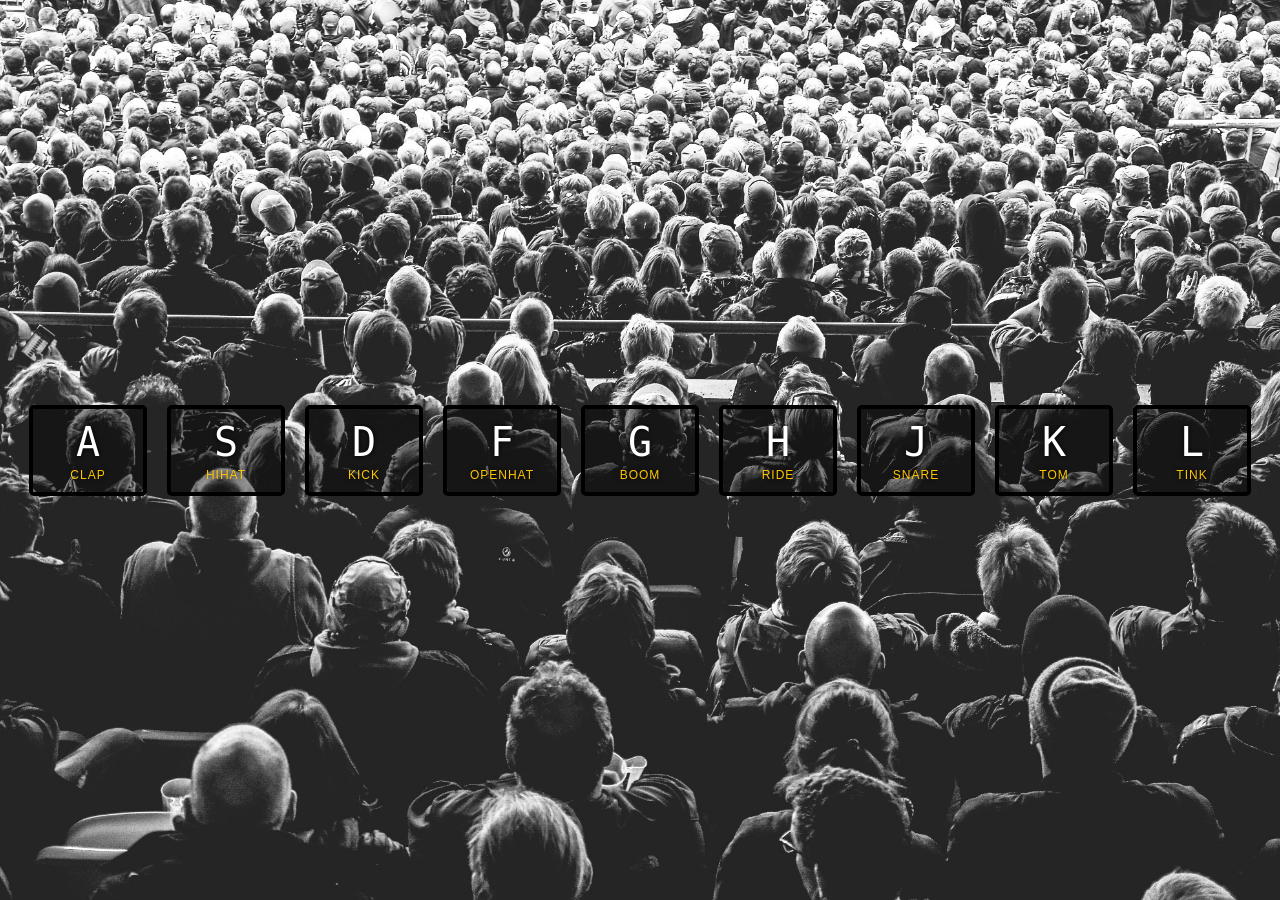
<file: 01.-Js drum kit/index.html>
<!DOCTYPE html>
<html lang="en">
<head>
  <meta charset="UTF-8">
  <title>JS Drum Kit</title>
  <link rel="stylesheet" href="estilos.css">
  
</head>
<body>


  <div class="keys">
    <div data-key="65" class="key">
      <kbd>A</kbd>
      <span class="sound">clap</span>
    </div>
    <div data-key="83" class="key">
      <kbd>S</kbd>
      <span class="sound">hihat</span>
    </div>
    <div data-key="68" class="key">
      <kbd>D</kbd>
      <span class="sound">kick</span>
    </div>
    <div data-key="70" class="key">
      <kbd>F</kbd>
      <span class="sound">openhat</span>
    </div>
    <div data-key="71" class="key">
      <kbd>G</kbd>
      <span class="sound">boom</span>
    </div>
    <div data-key="72" class="key">
      <kbd>H</kbd>
      <span class="sound">ride</span>
    </div>
    <div data-key="74" class="key">
      <kbd>J</kbd>
      <span class="sound">snare</span>
    </div>
    <div data-key="75" class="key">
      <kbd>K</kbd>
      <span class="sound">tom</span>
    </div>
    <div data-key="76" class="key">
      <kbd>L</kbd>
      <span class="sound">tink</span>
    </div>
  </div>

  <audio data-key="65" src="sounds/clap.wav"></audio>
  <audio data-key="83" src="sounds/hihat.wav"></audio>
  <audio data-key="68" src="sounds/kick.wav"></audio>
  <audio data-key="70" src="sounds/openhat.wav"></audio>
  <audio data-key="71" src="sounds/boom.wav"></audio>
  <audio data-key="72" src="sounds/ride.wav"></audio>
  <audio data-key="74" src="sounds/snare.wav"></audio>
  <audio data-key="75" src="sounds/tom.wav"></audio>
  <audio data-key="76" src="sounds/tink.wav"></audio>

<script>
  function removeTransition(e) {
    if (e.propertyName !== 'transform') return;
    e.target.classList.remove('playing');
  }

  function playSound(e) {
    const audio = document.querySelector(`audio[data-key="${e.keyCode}"]`);
    const key = document.querySelector(`div[data-key="${e.keyCode}"]`);
    if (!audio) return;

    key.classList.add('playing');
    audio.currentTime = 0;
    audio.play();
  }

  const keys = Array.from(document.querySelectorAll('.key'));
  keys.forEach(key => key.addEventListener('transitionend', removeTransition));
  window.addEventListener('keydown', playSound);
</script>


</body>
</html>
</file>
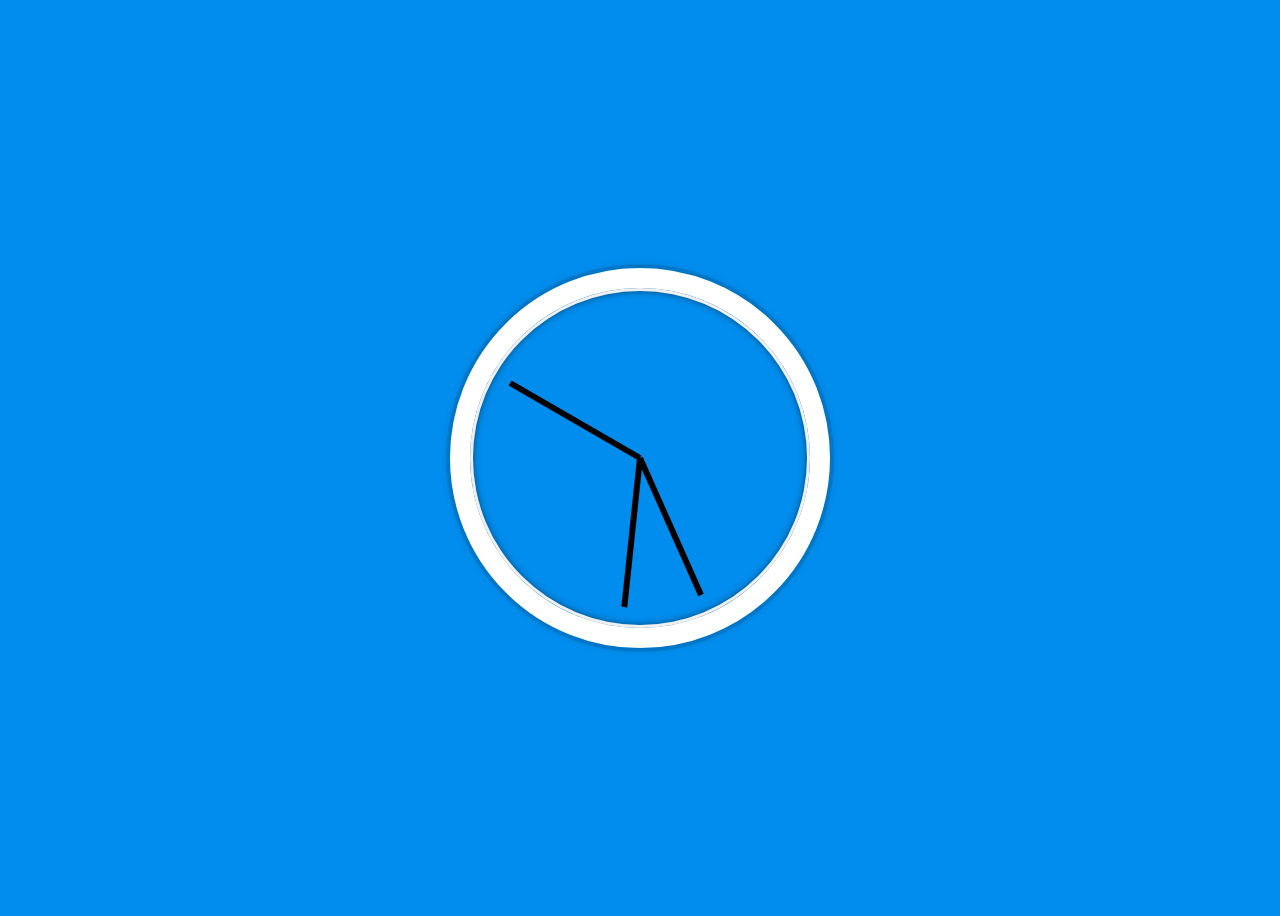
<file: 02.- CSS + JS Clock/index.html>
<!DOCTYPE html>
<html lang="en">
<head>
	<meta charset="UTF-8">
	<meta name="viewport" content="width=device-width, initial-scale=1.0">
	<title>CSS + JS Clock</title>
</head>
<body>

	<div class="clock">
		<div class="clock-face">
			<div class="hand hour-hand"></div>
		    <div class="hand min-hand"></div>
		    <div class="hand second-hand"></div>
		</div>
	</div>


	<style>
		html{
			background: #018DED url(https://unsplash.it/1500/1000?image=881&blur=5);
			background-size: cover;
			font-family:'helvetica neue';
			text-align: center;
			font-size: 10px;
		}

		body{
			font.size: 2rem;
			display: flex;
			flex: 1;
			min-height: 100vh;
			align-items: center;
		}

		.clock{
			width: 30rem;
			height: 30rem;
			border: 20px solid white;
			border-radius: 50%;
			margin:50px auto;
			position: relative;
			padding: 2rem;
			box-shadow: 
				0 0 0px 4px rgba(0,0,0,0.1),
				inset 0 0 0 3px #EFEFEF,
				inset 0 0 10px black,
				0 0 10px rgba(0,0,0,0.2);
		}

		.clock-face{
			position: relative;
			width: 100%;
			height: 100%;
			transform: translateY(-3px);
		}
		.hand{
			width: 50%;
			height: 6px;
			background: black;
			position: absolute;
			top: 50%;
			transform-origin: 100%;
			transform: rotate(90deg);

		}
	</style>
	<script>
		const secondsHand = document.querySelector('.second-hand');
		const minHand = document.querySelector('.min-hand');
		const hourHand = document.querySelector('.hour-hand');
		 function setDate(){
			const now = new Date();
			const seconds = now.getSeconds();
			const secondsDegrees = ((seconds / 60 ) * 360) +90;
			secondsHand.style.transform = `rotate(${secondsDegrees}deg)`;
			const minutes = now.getMinutes();
			const minDegrees = ((minutes /60) * 360) + 90;
			minHand.style.transform = `rotate(${minDegrees}deg)`
			const hours = now.getHours();
			const hourDegrees = ((hours/12) * 360) + 90;
			hourHand.style.transform = `rotate(${hourDegrees}deg)`;
		}

		setInterval(setDate, 1000);
	</script>
</body>
</html>
</file>
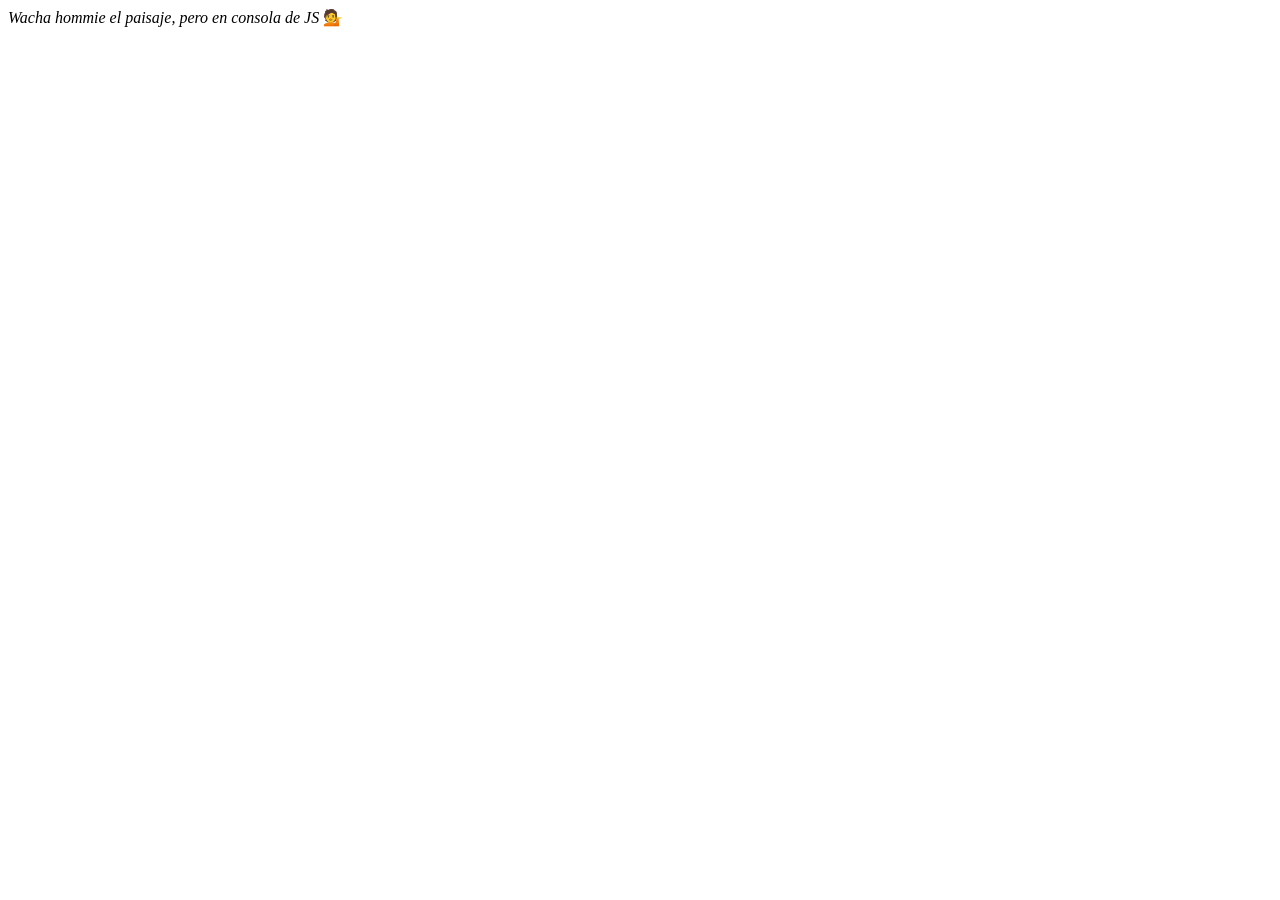
<file: 04.-Array Cardio Day 1/index.html>
<!DOCTYPE>
<html>
	<head>
		<meta charset="UTF-8">
		<title>Array Cardio</title>
	</head>
	<body>
		<p><em>Wacha hommie el paisaje, pero en consola de JS</em> 💁</p>
		<script>





    		const inventors = [
      			{ first: 'Albert', last: 'Einstein', year: 1879, passed: 1955 },
      			{ first: 'Isaac', last: 'Newton', year: 1643, passed: 1727 },
     			{ first: 'Galileo', last: 'Galilei', year: 1564, passed: 1642 },
      			{ first: 'Marie', last: 'Curie', year: 1867, passed: 1934 },
      			{ first: 'Johannes', last: 'Kepler', year: 1571, passed: 1630 },
			    { first: 'Nicolaus', last: 'Copernicus', year: 1473, passed: 1543 },
      			{ first: 'Max', last: 'Planck', year: 1858, passed: 1947 },
      			{ first: 'Katherine', last: 'Blodgett', year: 1898, passed: 1979 },
      			{ first: 'Ada', last: 'Lovelace', year: 1815, passed: 1852 },
      			{ first: 'Sarah E.', last: 'Goode', year: 1855, passed: 1905 },
      			{ first: 'Lise', last: 'Meitner', year: 1878, passed: 1968 },
      			{ first: 'Hanna', last: 'Hammarström', year: 1829, passed: 1909 }
    ];

    		const people = ['Bernhard, Sandra', 'Bethea, Erin', 'Becker, Carl', 'Bentsen, Lloyd', 'Beckett, Samuel', 'Blake, William', 'Berger, Ric', 'Beddoes, Mick', 'Beethoven, Ludwig','Belloc, Hilaire', 'Begin, Menachem', 'Bellow, Saul', 'Benchley, Robert', 'Blair, Robert', 'Benenson, Peter', 'Benjamin, Walter', 'Berlin, Irving','Benn, Tony', 'Benson, Leana', 'Bent, Silas', 'Berle, Milton', 'Berry, Halle', 'Biko, Steve', 'Beck, Glenn', 'Bergman, Ingmar', 'Black, Elk', 'Berio, Luciano','Berne, Eric', 'Berra, Yogi', 'Berry, Wendell', 'Bevan, Aneurin', 'Ben-Gurion, David', 'Bevel, Ken', 'Biden, Joseph', 'Bennington, Chester', 'Bierce, Ambrose','Billings, Josh', 'Birrell, Augustine', 'Blair, Tony', 'Beecher, Henry', 'Biondo, Frank'
    ];

 			const fifteen = inventors.filter(inventor => (inventor.year >= 1500 && inventor.year < 1600));
			console.table(fifteen);



			const fullNames = inventors.map(inventor => `${inventor.first} ${inventor.last}`);
			console.log(fullNames);



			const totalYears= inventors.reduce((total,inventor) => {
					return total + (inventor.passed - inventor.year);
					}, 0);
			console.log(totalYears);

			const oldest = inventors.sort(function (a,b){
				const lastInventor = a.passed - a.year;
				const nextInventor = b.passed - b.year;
				return lastInventor > nextInventor ? -1: 1;
			});
			console.table(oldest);



			const alpha = people.sort((lastOne, nextOne) => {
				const [aLast, aFirst] = lastOne.split(', ');
				const [bLast, bFirst] = nextOne.split(', ');
				return aLast > bLast ? 1: -1;
			});
			console.log(alpha);


			const data = ['car', 'car', 'truck', 'truck', 'bike', 'walk', 'car', 'van', 'bike', 'walk', 'car', 'van', 'car', 'truck', 'pogostick'];

    		const transportation = data.reduce(function(obj, item) {
      				if (!obj[item]) {
        			obj[item] = 0;
     				}
      		obj[item]++;
      		return obj;
    		}, {});

    console.log(transportation);

		</script>
	</body>
</html>
</file>
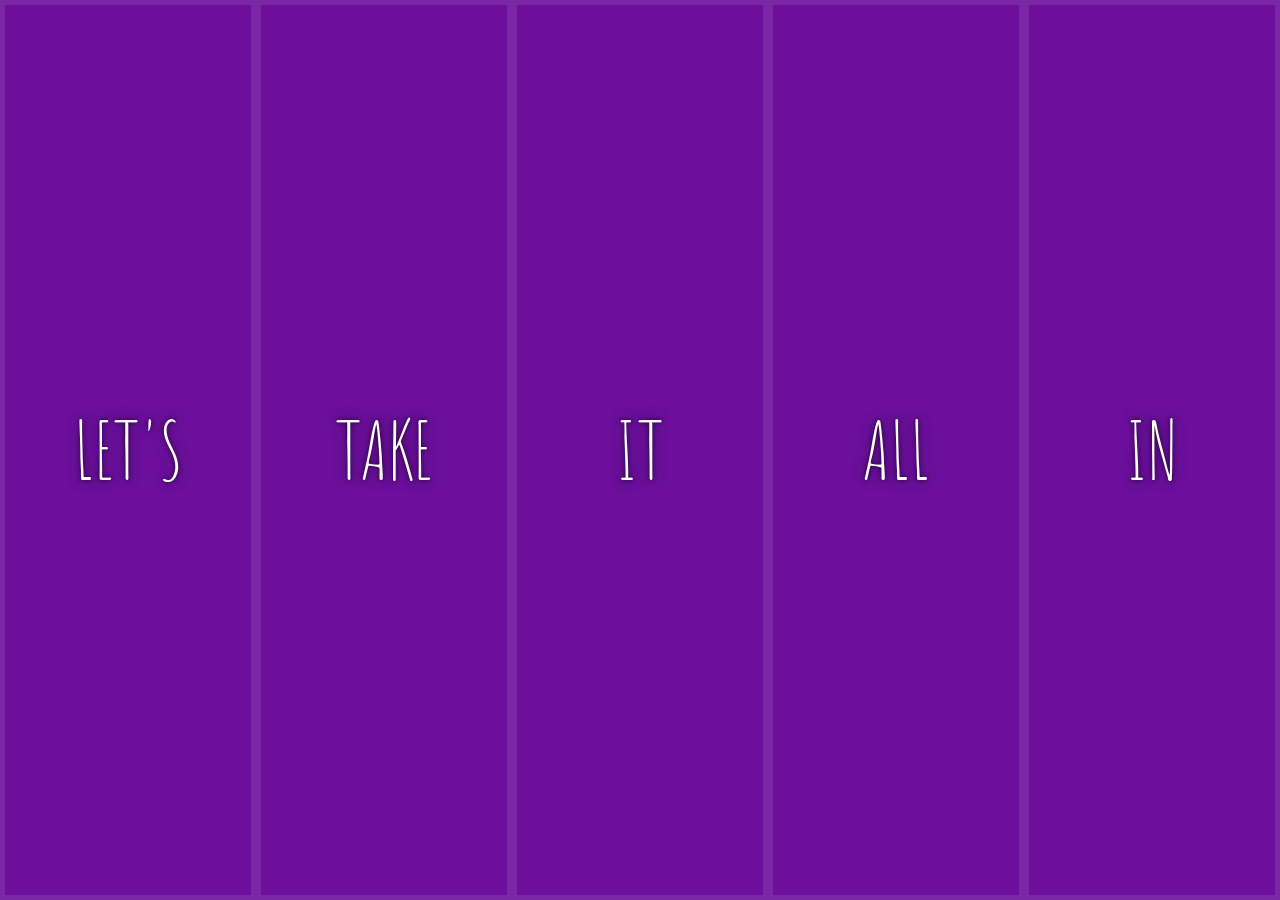
<file: 05.-Flex Panels Image Gallery/index.html>
<!DOCTYPE html>
<html lang="en">
<head>
	<meta charset="UTF-8">
	<meta name="viewport" content="width=device-width, initial-scale=1.0">
	<link href='https://fonts.googleapis.com/css?family=Amatic+SC' rel='stylesheet' type='text/css'>
	<title>Flex panels</title>
</head>
<body>
	<style>
		html{
			box-sizing: border-box;
			background: #ffc600;
			font-family: 'helvetica neue';
			font-size: 20px;
			font-weight: 200;
			//https://picsum.photos/id/158/4836/3224
		}
		body{
			margin: 0px;
		}

		*, *:before, *:after{
			box-sizing: inherit;
		}
		.panels{
			min-height: 100vh;
			overflow: hidden;
			display: flex;
		}
		.panel{
			background:#6B0F9C;
			box-shadow: inset 0 0 0 5px rgba(255,255,255,0.1);
			color:white;
			text-align: center;
			align-items: center;
			transition:
				font-size 0.7s cubic-bezier(0.61, -0.19, 0.7, -0.11),
				flex 0.7s cubic-bezier(0.61, -0.19, 0.7, -0.11),
				background 0.2s;
			font-size: 20px;
			background-size: cover;
			background-position: center;
			flex: 1;
			justify-content: center;
			align-items: center;
			display: flex;
			flex-direction: column;
		}
		.panel1{
			background-image: url('https://picsum.photos/id/158/4836/3224');
		}
		.panel2{
			background-image: url('https://picsum.photos/id/660/2508/1672')
		}
		.panel3{
			background-image: url('https://picsum.photos/id/1011/5472/3648');
		}
		.panel4{
			background-image: url('https:/picsum.photos/id/453/2048/1365')
		}
		.panel5{
			background-image: url('https://picsum.photos/id/770/3000/2000');
		}

		.panel > * {
			margin: 0;
			width: 100%;
			transition: transform 0.5s;
			flex: 1 0 auto;
			display: flex;
			justify-content: center;
			/* alinea horizontal */
			align-items: center;
			/* centrado vertical*/
		}

		.panel > *:first-child{
			transform: translateY(-100%);
		}
		.panel.open-active > *:first-child{
			transform: translate(0%);
		}
		.panel > *:last-child{
			transform: translateY(100%);
		}
		.panel.open-active > *:last-child{
			transform: translate(0%);
		}

		.panel p{
			text-transform: uppercase;
			font-family: 'Amatic SC', cursive;
			text-shadow: 0 0 4px rgba(0,0,0, 0.72), 0 0 14px rgba(0,0,0,0.45);
			font-size: 2em;
		}

		.panel p:nth-child(2){
			font-size: 4em;
		}

		.panel.open{
			flex:5;
			font-size: 40px;
		}
	</style>
	<div class="panels">
		<div class="panel panel1">
			<p>Hey</p>
			<p>Let's</p>
			<p>Dance</p>
		</div>
		<div class="panel panel2">
			<p>Give</p>
			<p>Take</p>
			<p>Receive</p>
		</div>
		<div class="panel panel3">
			<p>Experience</p>
			<p>It</p>
			<p>Today</p>
		</div>
		<div class="panel panel4">
			<p>Give</p>
			<p>All</p>
			<p>You can</p>
		</div>
		<div class="panel panel5">
			<p>Life</p>
			<p>In</p>
			<p>Motion</p>
		</div>
	</div>
	<script>
		const panels = document.querySelectorAll('.panel');

		function toggleOpen(){
			console.log('hello');
			this.classList.toggle('open');
		}
		function toggleActive(e){
			console.log(e.propertyName);
			if(e.propertyName.includes('flex-grow')){
				this.classList.toggle('open-active');
			}
			

		}

		panels.forEach(panel => panel.addEventListener('click',toggleOpen));
		panels.forEach(panel => panel.addEventListener('transitionend' , toggleActive));
	</script>
	
</body>
</html>
</file>
<file: 01.-Js drum kit/estilos.css>
html {
  font-size: 10px;
  background: url('background.jpeg') bottom center;
  background-size: cover;
}

body,html {
  margin: 0;
  padding: 0;
  font-family: sans-serif;
  
}

.keys {
  display: flex;
  flex: 1;
  min-height: 100vh;
  align-items: center;
  justify-content: center;
}

.key {
  border: .4rem solid black;
  border-radius: .5rem;
  margin: 1rem;
  font-size: 1.5rem;
  padding: 1rem .5rem;
  transition: all .07s ease;
  width: 10rem;
  text-align: center;
  color: white;
  background: rgba(0,0,0,0.4);
  text-shadow: 0 0 .5rem black;
}

.playing {
  transform: scale(1.1);
  border-color: #ffc600;
  box-shadow: 0 0 1rem #ffc600;
}

kbd {
  display: block;
  font-size: 4rem;
}

.sound {
  font-size: 1.2rem;
  text-transform: uppercase;
  letter-spacing: .1rem;
  color: #ffc600;
}
</file>
